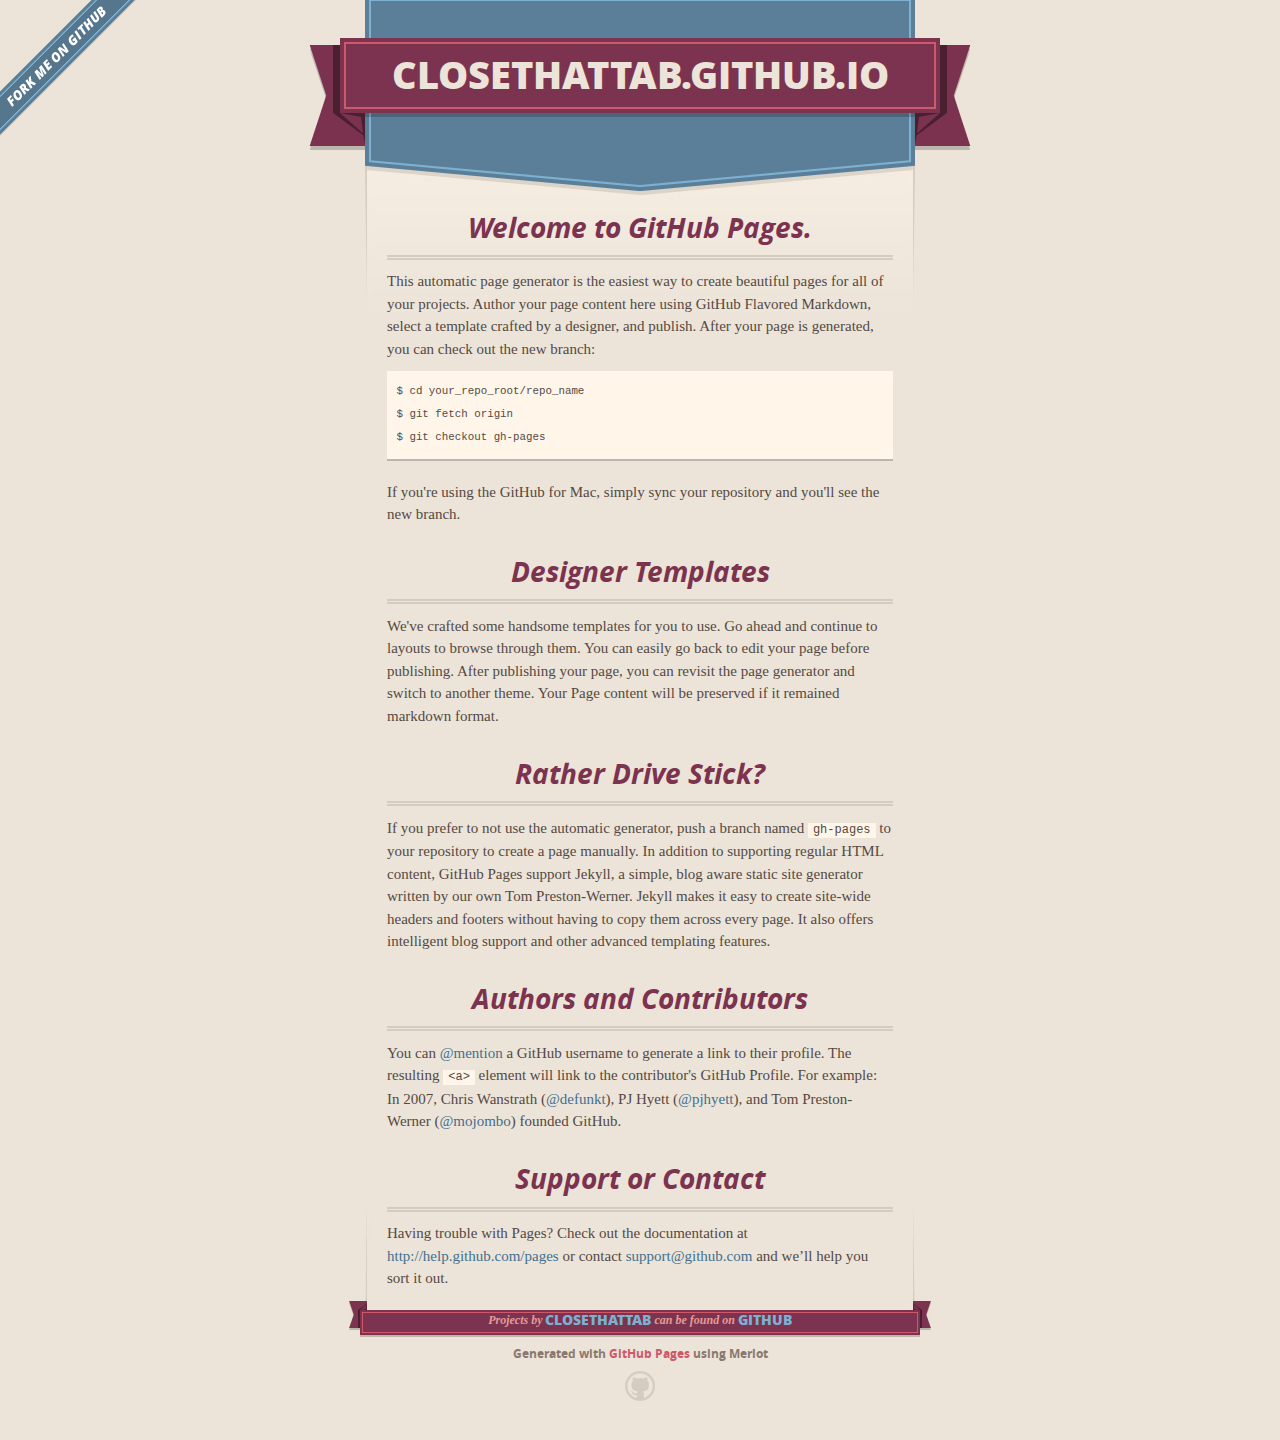
<file: index.html>
<!DOCTYPE html>
<html>
  <head>
    <meta charset='utf-8'>
    <meta http-equiv="X-UA-Compatible" content="chrome=1">
    <meta name="viewport" content="width=640" />

    <link rel="stylesheet" href="stylesheets/core.css" media="screen"/>
    <link rel="stylesheet" href="stylesheets/mobile.css" media="handheld, only screen and (max-device-width:640px)"/>
    <link rel="stylesheet" href="stylesheets/pygment_trac.css"/>

    <script type="text/javascript" src="javascripts/modernizr.js"></script>
    <script type="text/javascript" src="https://ajax.googleapis.com/ajax/libs/jquery/1.7.1/jquery.min.js"></script>
    <script type="text/javascript" src="javascripts/headsmart.min.js"></script>
    <script type="text/javascript">
      $(document).ready(function () {
        $('#main_content').headsmart()
      })
    </script>
    <title>Closethattab.github.io by closethattab</title>
  </head>

  <body>
    <a id="forkme_banner" href="https://github.com/closethattab">View on GitHub</a>
    <div class="shell">

      <header>
        <span class="ribbon-outer">
          <span class="ribbon-inner">
            <h1>Closethattab.github.io</h1>
            <h2></h2>
          </span>
          <span class="left-tail"></span>
          <span class="right-tail"></span>
        </span>
      </header>

      <div id="no-downloads">
        <span class="inner">
        </span>
      </div>


      <span class="banner-fix"></span>


      <section id="main_content">
        <h3>
<a name="welcome-to-github-pages" class="anchor" href="#welcome-to-github-pages"><span class="octicon octicon-link"></span></a>Welcome to GitHub Pages.</h3>

<p>This automatic page generator is the easiest way to create beautiful pages for all of your projects. Author your page content here using GitHub Flavored Markdown, select a template crafted by a designer, and publish. After your page is generated, you can check out the new branch:</p>

<pre><code>$ cd your_repo_root/repo_name
$ git fetch origin
$ git checkout gh-pages
</code></pre>

<p>If you're using the GitHub for Mac, simply sync your repository and you'll see the new branch.</p>

<h3>
<a name="designer-templates" class="anchor" href="#designer-templates"><span class="octicon octicon-link"></span></a>Designer Templates</h3>

<p>We've crafted some handsome templates for you to use. Go ahead and continue to layouts to browse through them. You can easily go back to edit your page before publishing. After publishing your page, you can revisit the page generator and switch to another theme. Your Page content will be preserved if it remained markdown format.</p>

<h3>
<a name="rather-drive-stick" class="anchor" href="#rather-drive-stick"><span class="octicon octicon-link"></span></a>Rather Drive Stick?</h3>

<p>If you prefer to not use the automatic generator, push a branch named <code>gh-pages</code> to your repository to create a page manually. In addition to supporting regular HTML content, GitHub Pages support Jekyll, a simple, blog aware static site generator written by our own Tom Preston-Werner. Jekyll makes it easy to create site-wide headers and footers without having to copy them across every page. It also offers intelligent blog support and other advanced templating features.</p>

<h3>
<a name="authors-and-contributors" class="anchor" href="#authors-and-contributors"><span class="octicon octicon-link"></span></a>Authors and Contributors</h3>

<p>You can <a href="https://github.com/blog/821" class="user-mention">@mention</a> a GitHub username to generate a link to their profile. The resulting <code>&lt;a&gt;</code> element will link to the contributor's GitHub Profile. For example: In 2007, Chris Wanstrath (<a href="https://github.com/defunkt" class="user-mention">@defunkt</a>), PJ Hyett (<a href="https://github.com/pjhyett" class="user-mention">@pjhyett</a>), and Tom Preston-Werner (<a href="https://github.com/mojombo" class="user-mention">@mojombo</a>) founded GitHub.</p>

<h3>
<a name="support-or-contact" class="anchor" href="#support-or-contact"><span class="octicon octicon-link"></span></a>Support or Contact</h3>

<p>Having trouble with Pages? Check out the documentation at <a href="http://help.github.com/pages">http://help.github.com/pages</a> or contact <a href="mailto:support@github.com">support@github.com</a> and we’ll help you sort it out.</p>
      </section>

      <footer>
        <span class="ribbon-outer">
          <span class="ribbon-inner">
            <p>Projects by <a href="https://github.com/closethattab">closethattab</a> can be found on <a href="https://github.com/closethattab">GitHub</a></p>
          </span>
          <span class="left-tail"></span>
          <span class="right-tail"></span>
        </span>
        <p>Generated with <a href="http://pages.github.com">GitHub Pages</a> using Merlot</p>
        <span class="octocat"></span>
      </footer>

    </div>

    
  </body>
</html>
</file>
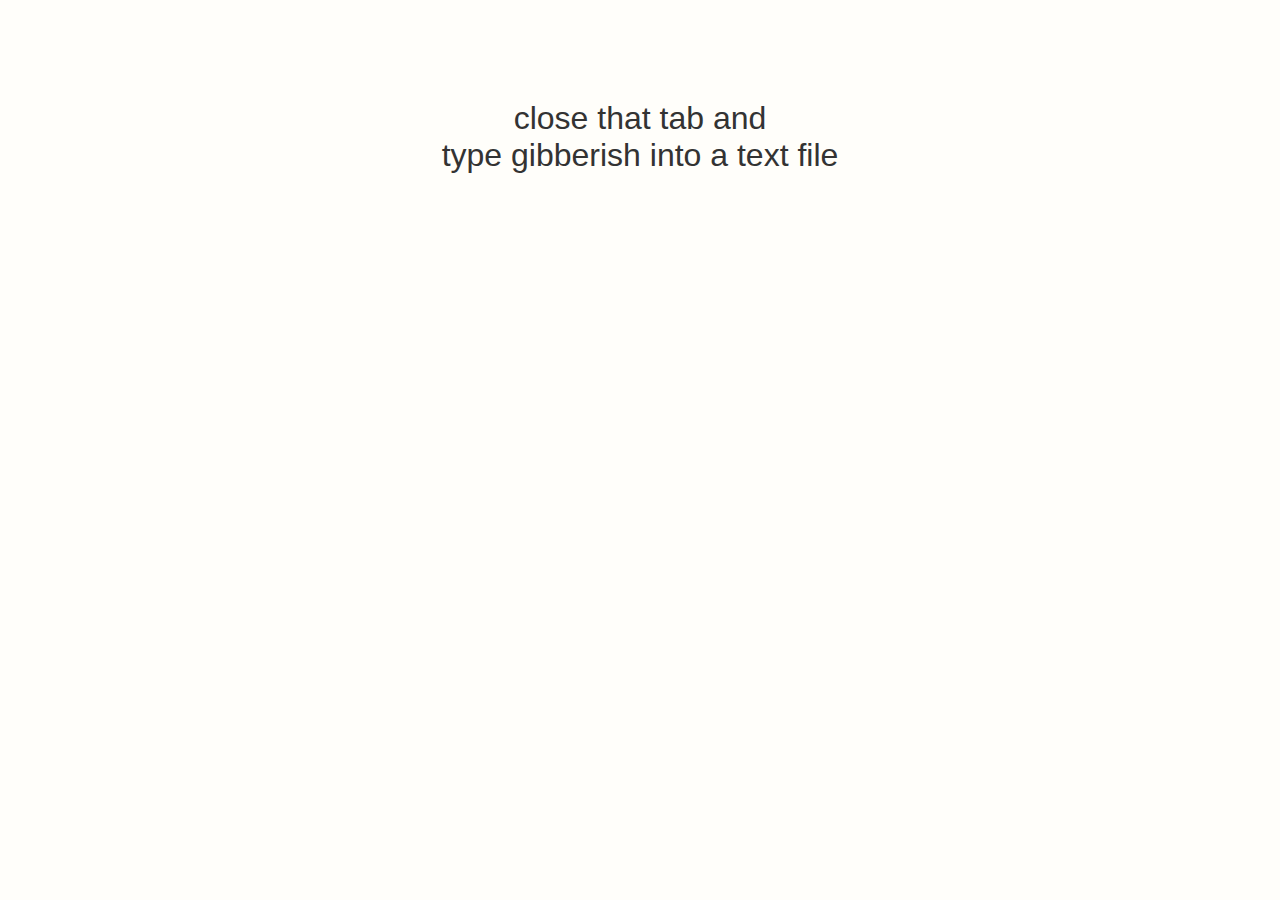
<file: onepage.html>
<!doctype HTML>
<head>
  <meta name="viewport" content="width=device-width">
  <script src="http://ajax.googleapis.com/ajax/libs/jquery/1.11.0/jquery.min.js"></script>
  <title>Close That Tab</title>

  <style>
    body, div {
      margin:0;border:0;padding:0;font:inherit;outline:none;
    }

    body {
      font-family: "Helvetica Neue", Helvetica, Arial, "Lucida Grande", sans-serif; 
      font-weight: 300;
      font-size:32px;
      color:#333;
    }

    .title, .text {
      text-align:center;
      width:100%;
    }

    .me {
      margin-top:60px;
      height:20px;
      font-size:14px;
      text-align:center;
      width:100%;
    }

    .me:hover a {
      display:inline;
    }

    .me a {
      display:none;
      text-decoration:none;
      color:#aaa;
    }
    
    @media all and (max-width : 500px) {
      .me a {
        display:inline;
      }

      .wrapper {
        cursor:pointer;
      }
    }

    .wrapper {
      width:100%;
      max-width:600px;
      margin:100px auto 0;
    }
  </style>
</head>
<body>
  <div class="wrapper">
    <div class="title">close that tab and</div>
    <div class="text" id="text"></div>
    <div class="me"><a href="http://twitter.com/robhdawson">who made this</a></div>
  </div>

  <script>
    Array.prototype.shuffle = function () { //v1.0
      for(var j, x, i = this.length; i; j = Math.floor(Math.random() * i), x = this[--i], this[i] = this[j], this[j] = x);
      return this;
    };

    window.activities = 'take a walk, reread a good book, stare at a wall, try a new tea, type gibberish into a text file, doodle a rabbit, find a dog and pet it, make a nice sandwich, smell a candle, think about penguins, image search "marmoset", turn off the internet, bake some cookies, learn to finger knit, memorize a poem, go outside for like three goddamn minutes'.split(", ").shuffle();

    window.colors = "#FFFEFA".split(", ").shuffle();


    var index;

    function swap() {
      index = (index + 1) % activities.length;
      var choice = activities[index];
      $("#text").text(choice);
    }

    $(document).ready(function() {
      var d = new Date();

      var color = colors[d.getSeconds() % colors.length];
      $("body").css({backgroundColor: color})

      index = d.getMilliseconds() % activities.length;
      var choice = activities[index];
      $("#text").text(choice);


      $(".me").mouseenter(function() {
        $(".me").addClass("hover");
      });
      $(".me").mouseleave(function() {
        $(".me").addClass("hover");
      });

      $(".wrapper").click(function() {
        if($(window).width() <= 500) {
          swap();
        }
      });
    })

    $(document).keypress(function(e) {
      if(e.which == 32) {
        e.preventDefault();
        swap();
      }
    })
  </script>
</body>
</file>
<file: stylesheets/core.css>
@import url("screen.css");
@import url("non-screen.css") handheld;
@import url("non-screen.css") only screen and (max-device-width:640px);
</file>
<file: stylesheets/mobile.css>
/* Generated by Font Squirrel (http://www.fontsquirrel.com) on February 9, 2012 */


@font-face {
  font-family: 'Open Sans';
  src: url('../fonts/opensans-regular-webfont.eot');
  src: url('../fonts/opensans-regular-webfont.eot?#iefix') format('embedded-opentype'),
       url('../fonts/opensans-regular-webfont.woff') format('woff'),
       url('../fonts/opensans-regular-webfont.ttf') format('truetype'),
       url('../fonts/opensans-regular-webfont.svg#OpenSansRegular') format('svg');
  font-weight: normal;
  font-style: normal;
}

@font-face {
  font-family: 'Open Sans';
  src: url('../fonts/opensans-italic-webfont.eot');
  src: url('../fonts/opensans-italic-webfont.eot?#iefix') format('embedded-opentype'),
       url('../fonts/opensans-italic-webfont.woff') format('woff'),
       url('../fonts/opensans-italic-webfont.ttf') format('truetype'),
       url('../fonts/opensans-italic-webfont.svg#OpenSansItalic') format('svg');
  font-weight: normal;
  font-style: italic;
}

@font-face {
  font-family: 'Open Sans';
  src: url('../fonts/opensans-bold-webfont.eot');
  src: url('../fonts/opensans-bold-webfont.eot?#iefix') format('embedded-opentype'),
       url('../fonts/opensans-bold-webfont.woff') format('woff'),
       url('../fonts/opensans-bold-webfont.ttf') format('truetype'),
       url('../fonts/opensans-bold-webfont.svg#OpenSansBold') format('svg');
  font-weight: bold;
  font-style: normal;
}

@font-face {
  font-family: 'Open Sans';
  src: url('../fonts/opensans-bolditalic-webfont.eot');
  src: url('../fonts/opensans-bolditalic-webfont.eot?#iefix') format('embedded-opentype'),
       url('../fonts/opensans-bolditalic-webfont.woff') format('woff'),
       url('../fonts/opensans-bolditalic-webfont.ttf') format('truetype'),
       url('../fonts/opensans-bolditalic-webfont.svg#OpenSansBoldItalic') format('svg');
  font-weight: bold;
  font-style: italic;
}

@font-face {
  font-family: 'Open Sans';
  src: url('../fonts/opensans-extrabold-webfont.eot');
  src: url('../fonts/opensans-extrabold-webfont.eot?#iefix') format('embedded-opentype'),
       url('../fonts/opensans-extrabold-webfont.woff') format('woff'),
       url('../fonts/opensans-extrabold-webfont.ttf') format('truetype'),
       url('../fonts/opensans-extrabold-webfont.svg#OpenSansExtrabold') format('svg');
  font-weight: bolder;
  font-style: normal;
}


/* http://meyerweb.com/eric/tools/css/reset/ 
   v2.0 | 20110126
   License: none (public domain)
*/

html, body, div, span, applet, object, iframe,
h1, h2, h3, h4, h5, h6, p, blockquote, pre,
a, abbr, acronym, address, big, cite, code,
del, dfn, em, img, ins, kbd, q, s, samp,
small, strike, strong, sub, sup, tt, var,
b, u, i, center,
dl, dt, dd, ol, ul, li,
fieldset, form, label, legend,
table, caption, tbody, tfoot, thead, tr, th, td,
article, aside, canvas, details, embed, 
figure, figcaption, footer, header, hgroup, 
menu, nav, output, ruby, section, summary,
time, mark, audio, video {
  margin: 0;
  padding: 0;
  border: 0;
  font-size: 100%;
  font: inherit;
  vertical-align: baseline;
}
/* HTML5 display-role reset for older browsers */
article, aside, details, figcaption, figure, 
footer, header, hgroup, menu, nav, section {
  display: block;
}
body {
  line-height: 1;
}
ol, ul {
  list-style: none;
}
blockquote, q {
  quotes: none;
}
blockquote:before, blockquote:after,
q:before, q:after {
  content: '';
  content: none;
}
table {
  border-collapse: collapse;
  border-spacing: 0;
}

header, footer, section {
  display: block;
  position: relative;
}

/* STYLES */

div.shell {
  display: block;
  width: 640px;
  margin: 0 auto;
}

a#forkme_banner {
  display: none;
}

/* header */

header {
  position: relative;
  z-index: 2;
  margin: 0;
  max-width: 640px;
  top: 51px;
}

header span.ribbon-inner {
  position: relative;
  display: block;
  background-color: #cd596b;
  border: 8px solid #7c334f;
  padding: 6px;
  z-index: 1;
}

header span.left-tail, header span.right-tail {
  position: relative;
  display: block;
  width: 19px;
  height: 10px;
  background: transparent url(../images/ribbon-tail-sprite-2x.png) 0 0 no-repeat;
  position: absolute;
  bottom: -10px;
  z-index: 0;
}

header span.left-tail {
  background-position: 0 0;
  left: 0;
}

header span.right-tail {
  background-position: -19px 0;
  right: 0;
}

header h1 {
  background-color: #7c334f;
  font-size: 2em;
  font-weight: bolder;
  font-style: normal;
  text-transform: uppercase;
  color: #ece4d8;
  text-align: center;
  line-height:1;  
  padding: 14px 20px 0;
}

header h2 {
  background-color: #7c334f;
  font: bold italic .85em/1.5 Georgia, Times, “Times New Roman”, serif;
  color: #e69b95;
  padding-bottom: 14px;
  margin-top: -3px;
  text-align: center;
}

section#downloads {
  position: relative;
  display: block;
  height: 171px;
  width: 602px;
  padding-bottom: 150px;
  margin: 51px auto -250px;
  z-index: 1;
  background: transparent url(../images/shield.png) center 0 no-repeat;
}

section#downloads a {
  display: none;
}

span.banner-fix {
  background: transparent url(../images/shield-fallback.png) center top no-repeat;
  display: block;
  height: 31px;
  position: absolute;
  width: 640px;
  top: 20px;

}

section#main_content {
  z-index: 2;
  padding: 20px 40px 0;
  min-height:185px;
}

/* footer */

footer {
  background: none;
  padding-top: 104px;
  margin: -94px auto 40px;
  max-width:640px;
  text-align: center;
}

footer span.ribbon-outer {
  display: block;
  position: relative;
  border-bottom: 2px solid #bdb6ad;
}

footer span.ribbon-inner {
  position: relative;
  display: block;
  background-color: #cd596b;
  border: 8px solid #7c334f;
  padding: 6px;
  z-index: 1;
}

footer p {
  font-family: 'Open Sans', sans-serif;
  font-weight: bold;
  font-size: .6em;
  color: #8b786f;
}

footer a {
  color: #cd596b;
}

footer span.ribbon-inner p {
  background-color: #7c334f;
  margin: 0;
  color: #e69b95;
  font: bold italic 22px/1 Georgia, Times, “Times New Roman”, serif;
  height: auto;
  line-height: 1.1;
  padding: 20px 0px 10px;
}

footer span.ribbon-inner a {
  display: block;
  position: relative;
  bottom: 0;
  color: #7eb0d2;
  font-family: 'Open Sans', sans-serif;
  text-transform: uppercase;
  font-style: normal;
  font-weight: bolder;
  font-size: 38px;
  padding-bottom: 10px;
}

footer span.ribbon-inner a:hover {
  color: #7eb0d2;
}

footer span.left-tail, footer span.right-tail {
  position: relative;
  display: block;
  width: 23px;
  height: 126px;
  background: transparent url(../images/small-ribbon-tail-sprite-2x.png) 0 0 no-repeat;
  position: absolute;
  top: -126px;
  z-index: 0;
}

footer span.left-tail {
  background-position: 0 0;
  left: 0;
}

footer span.right-tail {
  background-position: -23px 0;
  right: 0;
}

footer span.octocat {
  background: transparent url(../images/octocat-2x.png) 0 0 no-repeat;
  display: block;
  width: 60px;
  height: 60px;
  margin: 20px auto 0;}

/* content */

body {
  background: #ece4d8;
  font: normal normal 30px/1.5 Georgia, Palatino,” Palatino Linotype”, Times, “Times New Roman”, serif;
  color: #544943;
  -webkit-font-smoothing: antialiased;
}

a, a:hover {
  color: #417090;
}

a {
  text-decoration: none;
}

a:hover {
  text-decoration: underline;
}

h1,h2,h3,h4,h5,h6 {
  font-family: 'Open Sans', sans-serif;
  font-weight: bold;
}

p {
  margin: .7em 0 0;
}

strong {
  font-weight: bold;
}

em {
  font-style: italic;
}

ol {
  margin: .7em 0;
  list-style-type: decimal;
  padding-left: 1.35em;
}

ul {
  margin: .7em 0;
  padding-left: 1.35em;
}

ul li {
  padding-left: 20px;
  background: transparent url(../images/chevron-2x.png) left 15px no-repeat;
}

blockquote {
  font-family: 'Open Sans', sans-serif;
  margin: 20px 0;
  color: #8b786f;
  padding-left: 1.35em;
  background: transparent url('../images/blockquote-gfx-2x.png') 0 8px no-repeat;
}

img {
  -webkit-box-shadow: 0px 4px 0px #bdb6ad;
  -moz-box-shadow: 0px 4px 0px #bdb6ad;
  box-shadow: 0px 4px 0px #bdb6ad;
  border: 4px solid #fff6e9;
  max-width: 556px;
}

hr {
  border: none;
  outline: none;
  height: 42px;
  background: transparent url('../images/hr-2x.jpg') center center repeat-x;
  margin: 0 0 20px;
}

code {
  background: #fff6e9;
  font: normal normal .9em/1.7 "Lucida Sans Typewriter", "Lucida Console", Monaco, "Bitstream Vera Sans Mono", monospace;
  padding: 0 5px 1px;
}

pre {
  margin: 10px 0 20px;
  padding: .7em;
  background: #fff6e9;
  border-bottom: 4px solid #bdb6ad;
  font: normal normal .9em/1.7 "Lucida Sans Typewriter", "Lucida Console", Monaco, "Bitstream Vera Sans Mono", monospace;
  overflow: auto;
}

table {
  background: #fff6e9;
  display: table;
  width: 100%;
  border-collapse: separate;
  border-bottom: 4px solid #bdb6ad;
  margin: 10px 0;
}

tr {
  display: table-row;
}

th {
  display: table-cell;
  padding: 2px 10px;
  border: solid #ece4d8;
  border-width: 0 4px 4px 0;
  color: #cd596b;
  font-family: 'Open Sans', sans-serif;
  font-weight: bold;
  font-size: .85em;
}

td {
  display: table-cell;
  padding: 0 .7em;
  border: solid #ece4d8;
  border-width: 0 4px 4px 0;
}

td:last-child, th:last-child {
  border-right: none;
}

tr:last-child td {
  border-bottom: none;
}

dl {
  margin: .7em 0 20px;
}

dt {
  font-family: 'Open Sans', sans-serif;
  font-weight: bold;
}

dd {
  padding-left: 1.35em;
}

dd p:first-child {
  margin-top: 0;
}

/* Content based headers */

#main_content > .header-level-1:first-child,
#main_content > .header-level-2:first-child,
#main_content > .header-level-3:first-child,
#main_content > .header-level-4:first-child,
#main_content > .header-level-5:first-child,
#main_content > .header-level-6:first-child {
  margin-top: 0;
}

.header-level-1 {
  font-size: 1.85em;
  border-bottom: .2em double #d3ccc1;
  color: #7c334f;
  text-align: center;
  font-style: italic;
  margin: 1.1em 0 .38em;
  line-height: 1.2;
  padding-bottom: 10px
}

.header-level-2 {
  font-size: 1.58em;
  color: #7c334f;
  margin: .95em 0 .5em;
  border-bottom: .1em solid #D3CCC1;
  line-height: 1.2;
  padding-bottom: 10px
}

.header-level-3 {
  margin: 20px 0 10px;
  font-size: 1.45em;
}

.header-level-4 {
  margin: .6em 0;
  font-size: 1.2em;
  color: #cd596b;
}

.header-level-5 {
  margin: .7em 0;
  font-size: 1em;
  color: #8b786f;
}

.header-level-6 {
  margin: .8em 0;
  font-size: .85em;
  font-style: italic;
}
</file>
<file: stylesheets/pygment_trac.css>
.highlight  { background: #ffffff; }
.highlight .c { color: #999988; font-style: italic } /* Comment */
.highlight .err { color: #a61717; background-color: #e3d2d2 } /* Error */
.highlight .k { font-weight: bold } /* Keyword */
.highlight .o { font-weight: bold } /* Operator */
.highlight .cm { color: #999988; font-style: italic } /* Comment.Multiline */
.highlight .cp { color: #999999; font-weight: bold } /* Comment.Preproc */
.highlight .c1 { color: #999988; font-style: italic } /* Comment.Single */
.highlight .cs { color: #999999; font-weight: bold; font-style: italic } /* Comment.Special */
.highlight .gd { color: #000000; background-color: #ffdddd } /* Generic.Deleted */
.highlight .gd .x { color: #000000; background-color: #ffaaaa } /* Generic.Deleted.Specific */
.highlight .ge { font-style: italic } /* Generic.Emph */
.highlight .gr { color: #aa0000 } /* Generic.Error */
.highlight .gh { color: #999999 } /* Generic.Heading */
.highlight .gi { color: #000000; background-color: #ddffdd } /* Generic.Inserted */
.highlight .gi .x { color: #000000; background-color: #aaffaa } /* Generic.Inserted.Specific */
.highlight .go { color: #888888 } /* Generic.Output */
.highlight .gp { color: #555555 } /* Generic.Prompt */
.highlight .gs { font-weight: bold } /* Generic.Strong */
.highlight .gu { color: #800080; font-weight: bold; } /* Generic.Subheading */
.highlight .gt { color: #aa0000 } /* Generic.Traceback */
.highlight .kc { font-weight: bold } /* Keyword.Constant */
.highlight .kd { font-weight: bold } /* Keyword.Declaration */
.highlight .kn { font-weight: bold } /* Keyword.Namespace */
.highlight .kp { font-weight: bold } /* Keyword.Pseudo */
.highlight .kr { font-weight: bold } /* Keyword.Reserved */
.highlight .kt { color: #445588; font-weight: bold } /* Keyword.Type */
.highlight .m { color: #009999 } /* Literal.Number */
.highlight .s { color: #d14 } /* Literal.String */
.highlight .na { color: #008080 } /* Name.Attribute */
.highlight .nb { color: #0086B3 } /* Name.Builtin */
.highlight .nc { color: #445588; font-weight: bold } /* Name.Class */
.highlight .no { color: #008080 } /* Name.Constant */
.highlight .ni { color: #800080 } /* Name.Entity */
.highlight .ne { color: #990000; font-weight: bold } /* Name.Exception */
.highlight .nf { color: #990000; font-weight: bold } /* Name.Function */
.highlight .nn { color: #555555 } /* Name.Namespace */
.highlight .nt { color: #000080 } /* Name.Tag */
.highlight .nv { color: #008080 } /* Name.Variable */
.highlight .ow { font-weight: bold } /* Operator.Word */
.highlight .w { color: #bbbbbb } /* Text.Whitespace */
.highlight .mf { color: #009999 } /* Literal.Number.Float */
.highlight .mh { color: #009999 } /* Literal.Number.Hex */
.highlight .mi { color: #009999 } /* Literal.Number.Integer */
.highlight .mo { color: #009999 } /* Literal.Number.Oct */
.highlight .sb { color: #d14 } /* Literal.String.Backtick */
.highlight .sc { color: #d14 } /* Literal.String.Char */
.highlight .sd { color: #d14 } /* Literal.String.Doc */
.highlight .s2 { color: #d14 } /* Literal.String.Double */
.highlight .se { color: #d14 } /* Literal.String.Escape */
.highlight .sh { color: #d14 } /* Literal.String.Heredoc */
.highlight .si { color: #d14 } /* Literal.String.Interpol */
.highlight .sx { color: #d14 } /* Literal.String.Other */
.highlight .sr { color: #009926 } /* Literal.String.Regex */
.highlight .s1 { color: #d14 } /* Literal.String.Single */
.highlight .ss { color: #990073 } /* Literal.String.Symbol */
.highlight .bp { color: #999999 } /* Name.Builtin.Pseudo */
.highlight .vc { color: #008080 } /* Name.Variable.Class */
.highlight .vg { color: #008080 } /* Name.Variable.Global */
.highlight .vi { color: #008080 } /* Name.Variable.Instance */
.highlight .il { color: #009999 } /* Literal.Number.Integer.Long */

.type-csharp .highlight .k { color: #0000FF }
.type-csharp .highlight .kt { color: #0000FF }
.type-csharp .highlight .nf { color: #000000; font-weight: normal }
.type-csharp .highlight .nc { color: #2B91AF }
.type-csharp .highlight .nn { color: #000000 }
.type-csharp .highlight .s { color: #A31515 }
.type-csharp .highlight .sc { color: #A31515 }
</file>
